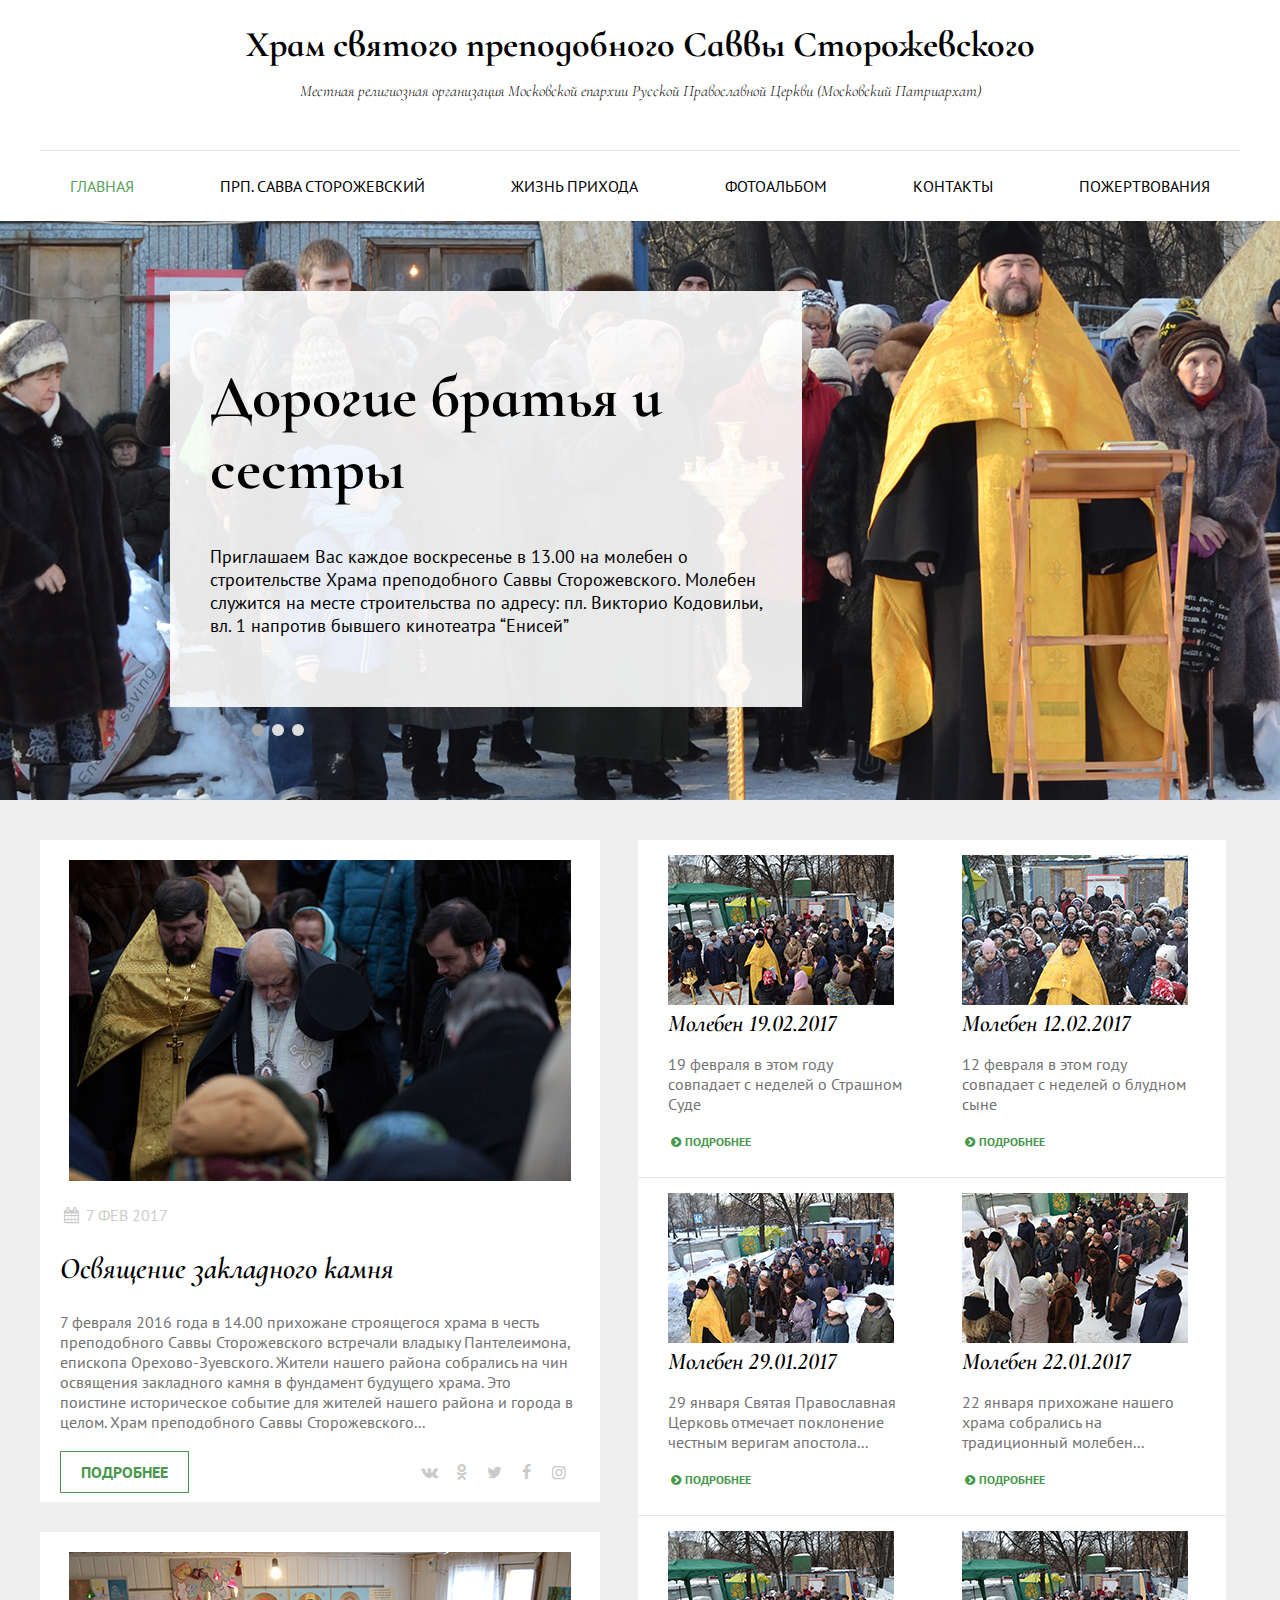
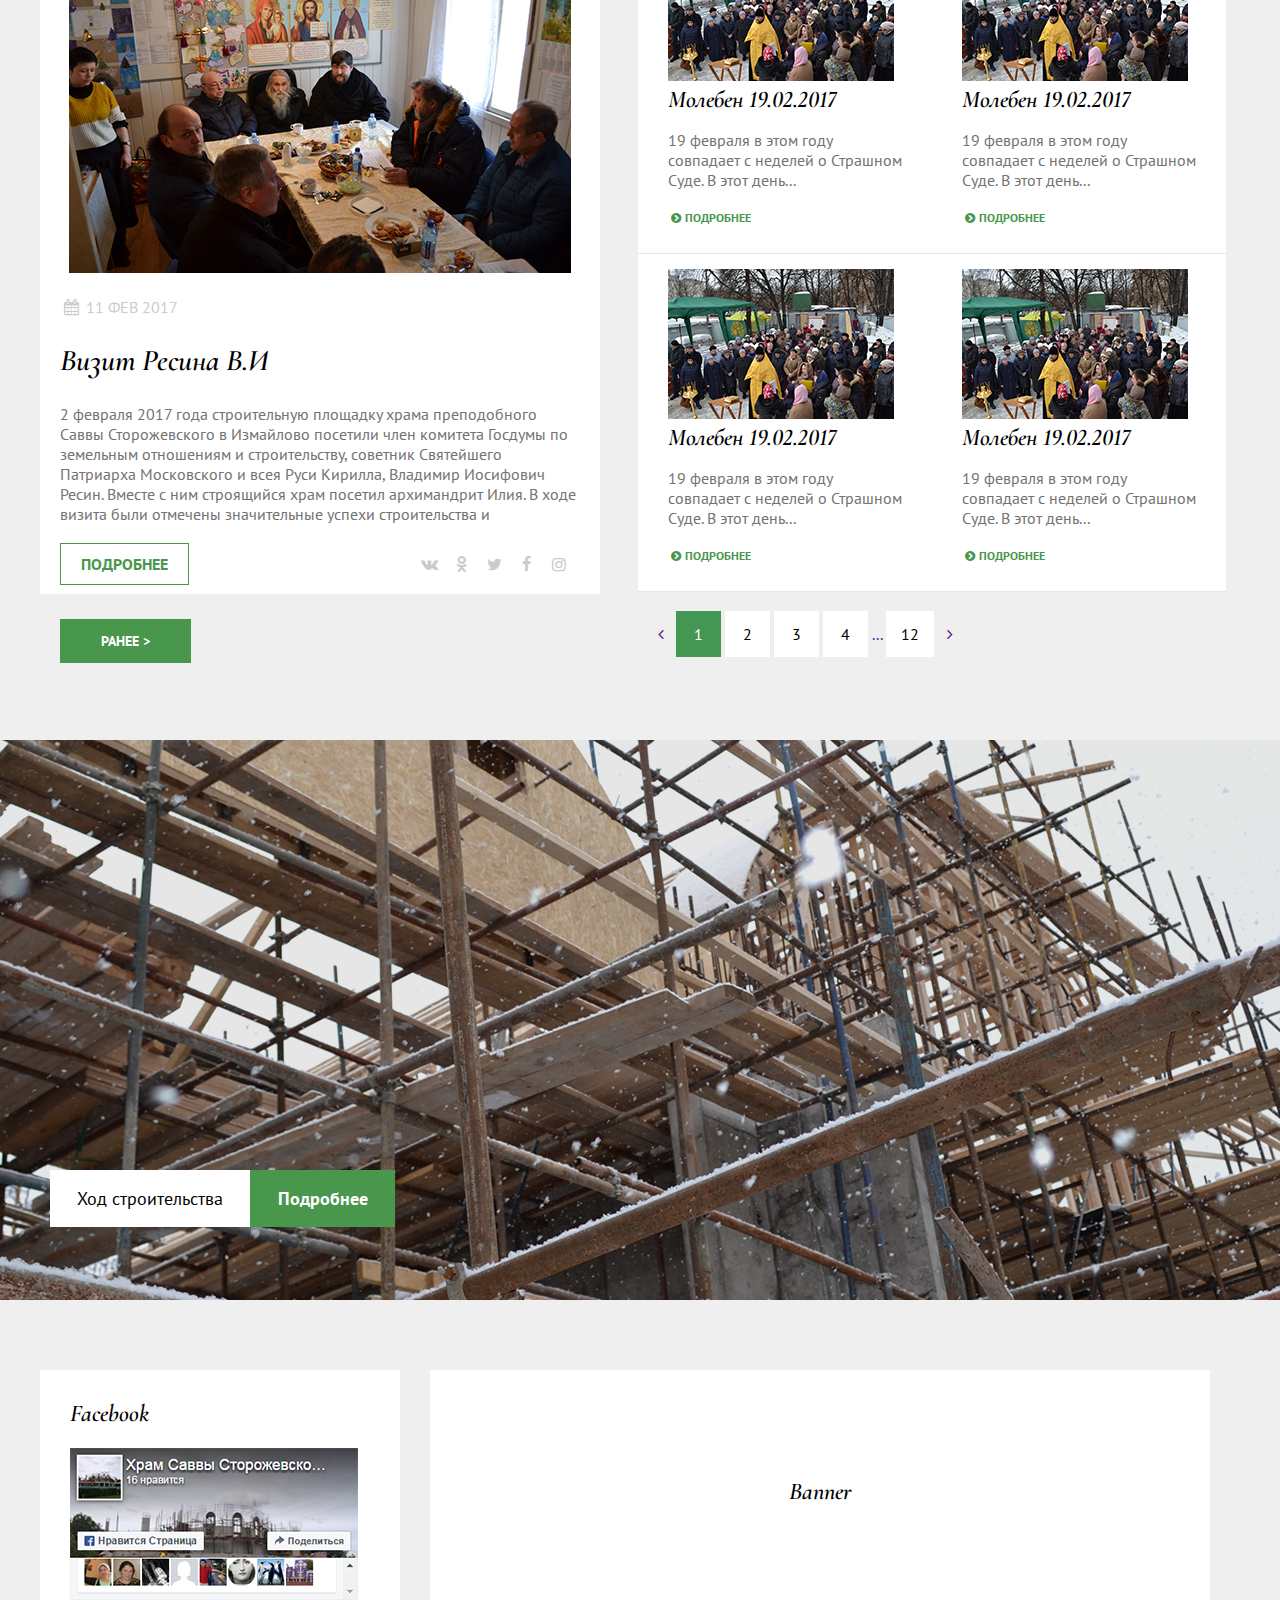
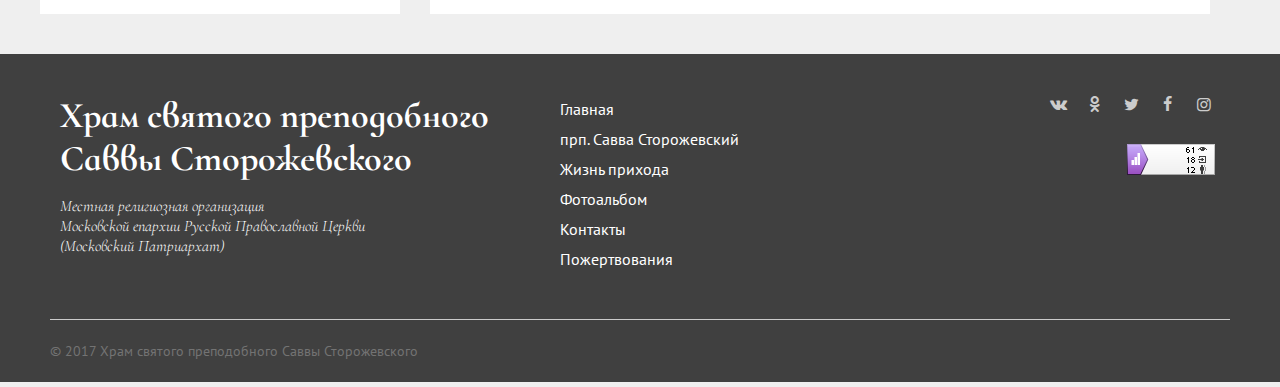
<file: index.html>
<!DOCTYPE html>
<html lang="en">
<head>
    <meta charset="UTF-8">
    <meta http-equiv="X-UA-Compatible" content="IE=edge">
    <meta name="viewport" content="width=device-width, initial-scale=1.0">

    <link rel="preconnect" href="https://fonts.googleapis.com">
    <link rel="preconnect" href="https://fonts.gstatic.com" crossorigin>
    <link href="https://fonts.googleapis.com/css2?family=Cormorant+Infant:ital,wght@0,300;0,400;0,500;0,600;0,700;1,300;1,400;1,500;1,600;1,700&family=PT+Sans:ital,wght@0,400;0,700;1,400;1,700&display=swap" rel="stylesheet">
    
    <script src="https://cdnjs.cloudflare.com/ajax/libs/jquery/3.6.0/jquery.min.js" integrity="sha512-894YE6QWD5I59HgZOGReFYm4dnWc1Qt5NtvYSaNcOP+u1T9qYdvdihz0PPSiiqn/+/3e7Jo4EaG7TubfWGUrMQ==" crossorigin="anonymous" referrerpolicy="no-referrer"></script>
    <meta name="viewport" content="width=device-width, initial-scale=1.0">



    <link rel="stylesheet" href="/font/css/fontello.css">
    <link rel="stylesheet" href="style.css">

    <title>Document</title>
</head>
<body>
    
    <header class="header">
       <div class="container">
            <div class="hea_text">
                <h1 class="hea_title">Храм святого преподобного Саввы Сторожевского</h1>
                <h5 class="hea_subtitle">Местная религиозная организация Московской епархии Русской Православной Церкви (Московский Патриархат)</h5>
            </div>

            
            <div class="hea_col">
                <div class="hea_link">
                    <a href="">Главная</a>
                    <a href="">прп. Савва сторожевский </a>
                    <a href="">Жизнь прихода </a>
                    <a href="">Фотоальбом </a>
                    <a href="">Контакты</a>
                    <a href="">Пожертвования</a>
                </div>
            </div>

            <div class="menu_media">
                <div class="hea_menu_media_b">
                    <a id="menu_m" href=""><i class="icon-align-justify"></i></a>
                </div>
                    
             <div class="hea_col_media" id="hea_col_media">
                <div class="hea_link_media" id="menu_linck">
                    <a href="">Главная</a>
                    <a href="">прп. Савва сторожевский </a>
                    <a href="">Жизнь прихода </a>
                    <a href="">Фотоальбом </a>
                    <a href="">Контакты</a>
                    <a href="">Пожертвования</a>
                </div>
             </div>
            </div>

        </div>
    </header>


<!-- block1***************************************** -->

<div class="b1">
    <div class="slider">
        <div class="item">
            <img src="/img/b1_1.png" alt="Первый слайд">
        </div>

        <div class="item">
            <img src="/img/b1_2.png" alt="Второй слайд">
        </div>

        <div class="item">
            <img src="/img/b1_1.png" alt="Третий слайд">
        </div>

        <!-- <a class="prev" onclick="minusSlide()">&#10094;</a>
        <a class="next" onclick="plusSlide()">&#10095;</a> -->
    </div>

    <div class="slider-dots">
        <span class="slider-dots_item" onclick="currentSlide(1)"></span> 
        <span class="slider-dots_item" onclick="currentSlide(2)"></span> 
        <span class="slider-dots_item" onclick="currentSlide(3)"></span> 
    </div>
         
              <div class="b1_text">
                  <div>
                    <h1>Дорогие братья и сестры</h1>
                    <p>Приглашаем Вас каждое воскресенье в 13.00 на молебен о
                        строительстве Храма преподобного Саввы Сторожевского.
                        Молебен служится на месте строительства по адресу: пл.
                        Викторио Кодовильи, вл. 1 напротив бывшего кинотеатра
                        “Енисей”</p>
                  </div>
              </div>
</div>

<!-- block2-------------------------------------------------------------- -->

<div class="b2">
    <div class="container">
        <div class="b2_inner">
            <div class="b2_left">
                <div class="b2_left_media">
                <div class="b2_l_media">
                <div class="b2_left_1">
                    <div class="b2_left_img" >
                        <img src="/img/b2_l_1.png" alt="">
                    </div>

                    <div>
                        <a class="b2_left_data" href=""><i class="icon-calendar"></i> 7 ФЕВ 2017</a>
                    </div>

                    <h2>Освящение закладного камня</h2>
                    <p>7 февраля 2016 года в 14.00 
                        прихожане строящегося храма в честь преподобного Саввы 
                        Сторожевского встречали владыку Пантелеимона,
                         епископа Орехово-Зуевского. Жители нашего района 
                         собрались на чин освящения закладного камня в 
                         фундамент будущего храма. Это поистине историческое 
                         событие для жителей нашего района и города в 
                         целом. Храм преподобного Саввы Сторожевского...</p>
                    <div class="b2_link">
                        <div class="b2_link1">
                            <a class="b2_left_but" href="">Подробнее</a>
                        </div>
                        <div class="b2_left_icon">

                            <a href=""><i class="icon-vkontakte"></i></a>
                            <a href=""><i class="icon-odnoklassniki"></i></a>
                            <a href=""><i class="icon-twitter"></i></a>
                            <a href=""><i class="icon-facebook"></i></a>
                            <a href=""><i class="icon-instagram"></i></a>
                        </div>
                    </div>
                </div>

<!-- 2-------------- -->

                <div class="b2_left_1 b2_left_2">
                    <div class="b2_left_img" >
                        <img src="/img/b2_l_2.png" alt="">
                    </div>

                    <div>
                        <a class="b2_left_data" href=""><i class="icon-calendar"></i> 11 ФЕВ 2017</a>
                    </div>

                    <h2>Визит Ресина В.И</h2>
                    <p>2 февраля 2017 года строительную площадку храма 
                        преподобного Саввы Сторожевского в Измайлово посетили 
                        член комитета Госдумы по земельным отношениям и 
                        строительству, советник Святейшего Патриарха 
                        Московского и всея Руси Кирилла, Владимир Иосифович 
                        Ресин. Вместе с ним строящийся храм посетил 
                        архимандрит Илия. В ходе визита были отмечены 
                        значительные успехи строительства и </p>
                    <div class="b2_link">
                        <div class="b2_link1">
                            <a class="b2_left_but" href="">Подробнее</a>
                        </div>
                        <div class="b2_left_icon">

                            <a href=""><i class="icon-vkontakte"></i></a>
                            <a href=""><i class="icon-odnoklassniki"></i></a>
                            <a href=""><i class="icon-twitter"></i></a>
                            <a href=""><i class="icon-facebook"></i></a>
                            <a href=""><i class="icon-instagram"></i></a>
                        </div>
                    </div>
                </div>
                </div>
            </div>
         </div>
<!-- right--------------------------------------------------------- -->
            <div class="b2_right">
                <div class="b2_right_media">
                <div class="b2_right_b">
                    <div class="b2_right_b1">
                        <div class="b2_right_row">
                            <div class="b2_right_row_1">
                                <img src="/img/b2_r_1.png" alt="">
                            </div>
                            <div class="b2_right_row_2">
                            <h5 class="b2_right_title">Молебен 19.02.2017</h5>
                            <p class="b2_right_subtitle">19 февраля в этом году совпадает 
                                с неделей о Страшном Суде</p>
                            <a href=""><i class="icon-angle-circled-right"></i>Подробнее</a>
                        </div>
                        </div>
                    </div>


                    <div class="b2_right_b2">
                        <div class="b2_right_row">
                            <div class="b2_right_row_1">
                                <img src="/img/b2_r_2.png" alt="">
                            </div>
                            <div class="b2_right_row_2">
                            <h5 class="b2_right_title">Молебен 12.02.2017</h5>
                            <p class="b2_right_subtitle">12 февраля в этом году 
                                совпадает с неделей о блудном сыне</p>
                            <a href=""><i class="icon-angle-circled-right"></i>Подробнее</a>
                        </div>
                        </div>
                    </div>
                </div>

<!-- 2----------------------------------------------------------- -->
                <div class="b2_right_b">
                    <div class="b2_right_b1">
                        <div class="b2_right_row">
                            <div class="b2_right_row_1">
                                <img src="/img/b2_r_3.png" alt="">
                            </div>
                            <div class="b2_right_row_2">
                            <h5 class="b2_right_title">Молебен 29.01.2017</h5>
                            <p class="b2_right_subtitle">29 января Святая Православная Церковь отмечает 
                                поклонение честным веригам апостола...</p>
                            <a href=""><i class="icon-angle-circled-right"></i>Подробнее</a>
                        </div>
                        </div>
                    </div>


                    <div class="b2_right_b2">
                        <div class="b2_right_row">
                            <div class="b2_right_row_1">
                                <img src="/img/b2_r_4.png" alt="">
                            </div>
                            <div class="b2_right_row_2">
                            <h5 class="b2_right_title">Молебен 22.01.2017</h5>
                            <p class="b2_right_subtitle">22 января прихожане нашего храма собрались на традиционный молебен...</p>
                            <a href=""><i class="icon-angle-circled-right"></i>Подробнее</a>
                        </div>
                        </div>
                    </div>
                </div>

<!-- 3----------------------------------------------------- -->

                <div class="b2_right_b">
                    <div class="b2_right_b1">
                        <div class="b2_right_row">
                            <div class="b2_right_row_1">
                                <img src="/img/b2_r_1.png" alt="">
                            </div>
                            <div class="b2_right_row_2">
                            <h5 class="b2_right_title">Молебен 19.02.2017</h5>
                            <p class="b2_right_subtitle">19 февраля в этом году совпадает 
                                с неделей о Страшном Суде. В этот день...</p>
                            <a href=""><i class="icon-angle-circled-right"></i>Подробнее</a>
                        </div>
                        </div>
                    </div>


                    <div class="b2_right_b2">
                        <div class="b2_right_row">
                            <div class="b2_right_row_1">
                                <img src="/img/b2_r_1.png" alt="">
                            </div>
                            <div class="b2_right_row_2">
                            <h5 class="b2_right_title">Молебен 19.02.2017</h5>
                            <p class="b2_right_subtitle">19 февраля в этом году совпадает 
                                с неделей о Страшном Суде. В этот день...</p>
                            <a href=""><i class="icon-angle-circled-right"></i>Подробнее</a>
                        </div>
                        </div>
                    </div>
                </div>

<!-- 4--------------------------------------------------------------- -->

                <div class="b2_right_b b2_right_b_4">
                    <div class="b2_right_b1">
                        <div class="b2_right_row">
                            <div class="b2_right_row_1">
                                <img src="/img/b2_r_1.png" alt="">
                            </div>
                            <div class="b2_right_row_2">
                            <h5 class="b2_right_title">Молебен 19.02.2017</h5>
                            <p class="b2_right_subtitle">19 февраля в этом году совпадает 
                                с неделей о Страшном Суде. В этот день...</p>
                            <a href=""><i class="icon-angle-circled-right"></i>Подробнее</a>
                        </div>
                        </div>
                    </div>


                    <div class="b2_right_b2 b2_right_b2_m">
                        <div class="b2_right_row">
                            <div class="b2_right_row_1">
                                <img src="/img/b2_r_1.png" alt="">
                            </div>
                            <div class="b2_right_row_2">
                            <h5 class="b2_right_title">Молебен 19.02.2017</h5>
                            <p class="b2_right_subtitle">19 февраля в этом году совпадает 
                                с неделей о Страшном Суде. В этот день...</p>
                            <a href=""><i class="icon-angle-circled-right"></i>Подробнее</a>
                        </div>
                        </div>
                    </div>
                </div>


                <div>
                    
                </div>
            </div>
        </div>
            <div class="b2_button">

                
                <div class="b2_but">
                    <a href="">Ранее ></a>
                </div>


                <div class="b2_but1">
                    <a href=""><i class="icon-angle-left"></i></a>
                    <a class="b2_but_an b2_but_an_f" href="">1</a>
                    <a class="b2_but_an" href="">2</a>
                    <a class="b2_but_an" href="">3</a>
                    <a class="b2_but_an" href="">4</a>
                    <a class="b2_but_poin" href="">...</a>
                    <a class="b2_but_an b2_but_an1" href="">12</a>
                    <a href=""><i class="icon-angle-right"></i></a>
                </div>



            </div>
            

        </div>
    </div>
</div>



<!-- block3---------------------------------------------------- -->

<div class="b3">
    <div class="container">
        <div class="b3_inner">
            <div>
                <h5 class="b3_in_1">Ход строительства</h5>
            </div>
            <div>
                <h5 class="b3_in_2"><a href="">Подробнее</a></h5>
            </div>
            
            
        </div>
    </div>
</div>


<!-- block4------------------------------------------------------ -->

<div class="b4">
    <div class="container">
        <div class="b4_inner">
            <div class="b4_left">
                <div class="b4_left_inner">
                    <h2 class="b4_title">Facebook</h2>
                    <div>
                        <img src="/img/b4.png" alt="">
                    </div>
                </div>
            </div>
            <div class="b4_right">
                <h2 class="b4_title">Banner</h2>
            </div>
        </div>
    </div>
</div>


<!-- footer---------------------------------------------------------- -->

<footer class="footer">
    <div class="container">
        <div class="footer_inner">
            <div class="footer_1">
                <div class="footer_1_inner">
                <h2>Храм святого преподобного 
                    Саввы Сторожевского</h2>
                <p>Местная религиозная организация<br>
                    Московской епархии Русской Православной Церкви<br>
                    (Московский Патриархат)</p>
            </div>
        </div>
            <div class="footer_2">
                <a href="">Главная</a>
                <a href="">прп. Савва Сторожевский</a>
                <a href="">Жизнь прихода</a>
                <a href="">Фотоальбом</a>
                <a href="">Контакты</a>
                <a href="">Пожертвования</a>
            </div>
            <div class="footer_3">
                <div class="footer_3_inner">
                    <div class="footer_3_icon">
                        <a href=""><i class="icon-vkontakte"></i></a>
                        <a href=""><i class="icon-odnoklassniki"></i></a>
                        <a href=""><i class="icon-twitter"></i></a>
                        <a href=""><i class="icon-facebook"></i></a>
                        <a href=""><i class="icon-instagram"></i></a>
                    </div>

                    <div class="footer_3_img">
                        <img src="/img/footer.png" alt="">
                    </div>
                </div>
            </div>
        </div>

        <div class="fot_bot">
            <h2>© 2017 Храм святого преподобного Саввы Сторожевского</h2>
        </div>
    </div>
</footer>


    <script src="cod1.js"></script>
    <script src="cod.js"></script>
</body>
</html>
</file>
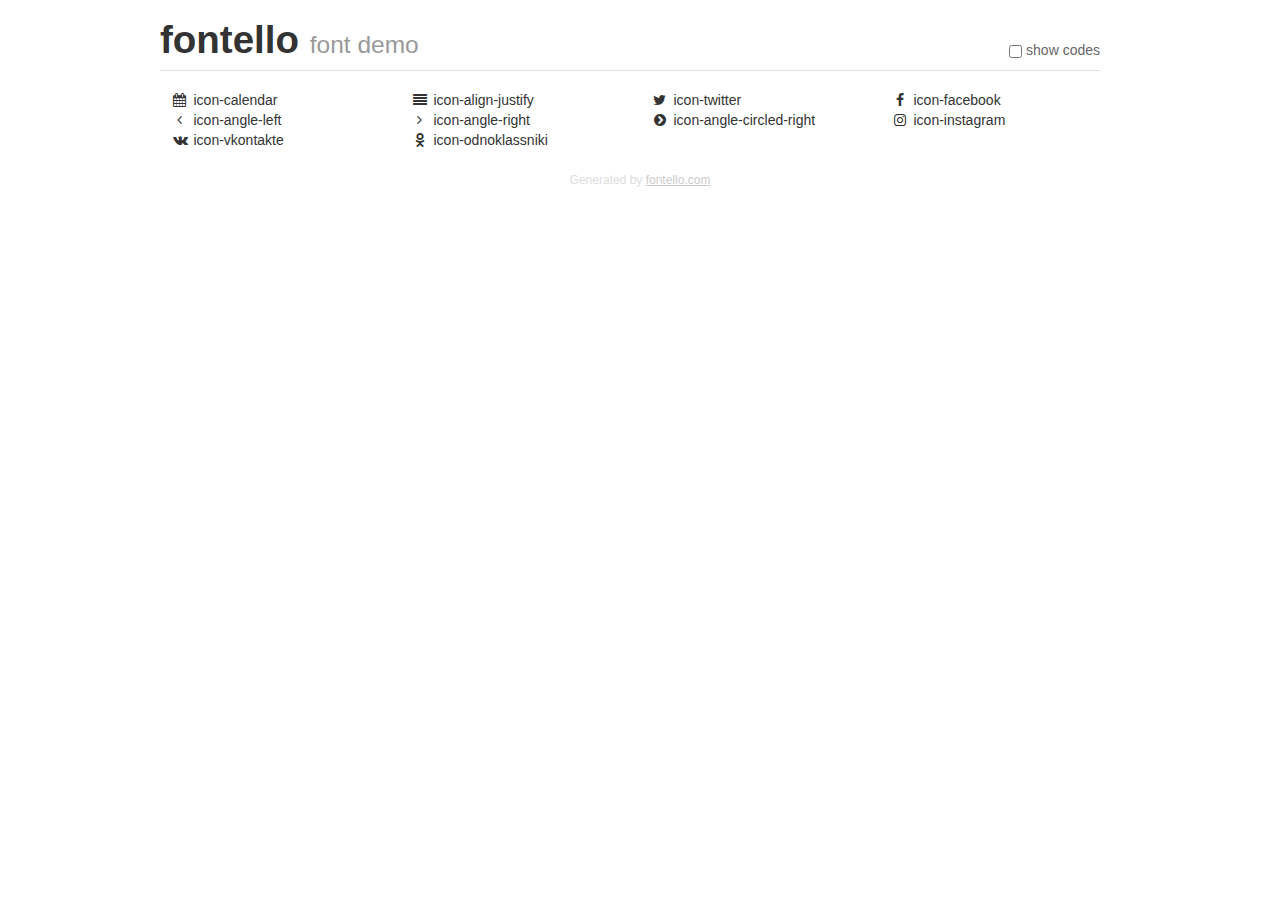
<file: font/demo.html>
<!DOCTYPE html>
<html>
  <head>
  <!--[if lt IE 9]><script language="javascript" type="text/javascript" src="//html5shim.googlecode.com/svn/trunk/html5.js"></script><![endif]-->
  <meta charset="UTF-8">
  <style>
    html {
      font-size: 100%;
      -webkit-text-size-adjust: 100%;
      -ms-text-size-adjust: 100%;
    }
    a:focus {
      outline: thin dotted #333;
      outline: 5px auto -webkit-focus-ring-color;
      outline-offset: -2px;
    }
    a:hover,
    a:active {
      outline: 0;
    }
    input {
      margin: 0;
      font-size: 100%;
      vertical-align: middle;
      *overflow: visible;
      line-height: normal;
    }
    input::-moz-focus-inner {
      padding: 0;
      border: 0;
    }
    body {
      margin: 0;
      font-family: "Helvetica Neue", Helvetica, Arial, sans-serif;
      font-size: 14px;
      line-height: 20px;
      color: #333;
      background-color: #fff;
    }
    a {
      color: #08c;
      text-decoration: none;
    }
    a:hover {
      color: #005580;
      text-decoration: underline;
    }
    .row {
      margin-left: -20px;
      *zoom: 1;
    }
    .row:before,
    .row:after {
      display: table;
      content: "";
      line-height: 0;
    }
    .row:after {
      clear: both;
    }
    .span3 {
      float: left;
      min-height: 1px;
      margin-left: 20px;
      width: 220px;
    }
    .container {
      width: 940px;
      margin-right: auto;
      margin-left: auto;
      *zoom: 1;
    }
    .container:before,
    .container:after {
      display: table;
      content: "";
      line-height: 0;
    }
    .container:after {
      clear: both;
    }
    small {
      font-size: 85%;
    }
    h1 {
      margin: 10px 0;
      font-family: inherit;
      font-weight: bold;
      line-height: 20px;
      color: inherit;
      text-rendering: optimizelegibility;
      line-height: 40px;
      font-size: 38.5px;
    }
    h1 small {
      font-weight: normal;
      line-height: 1;
      color: #999;
      font-size: 24.5px;
    }

    body {
      margin-top: 90px;
    }
    .header {
      position: fixed;
      top: 0;
      left: 50%;
      margin-left: -480px;
      background-color: #fff;
      border-bottom: 1px solid #ddd;
      padding-top: 10px;
      z-index: 10;
    }
    .footer {
      color: #ddd;
      font-size: 12px;
      text-align: center;
      margin-top: 20px;
    }
    .footer a {
      color: #ccc;
      text-decoration: underline;
    }
    .the-icons {
      font-size: 14px;
      line-height: 24px;
    }
    .switch {
      position: absolute;
      right: 0;
      bottom: 10px;
      color: #666;
    }
    .switch input {
      margin-right: 0.3em;
    }
    .codesOn .i-name {
      display: none;
    }
    .codesOn .i-code {
      display: inline;
    }
    .i-code {
      display: none;
    }
    @font-face {
      font-family: 'fontello';
      src: url('./font/fontello.eot?18615735');
      src: url('./font/fontello.eot?18615735#iefix') format('embedded-opentype'),
           url('./font/fontello.woff?18615735') format('woff'),
           url('./font/fontello.ttf?18615735') format('truetype'),
           url('./font/fontello.svg?18615735#fontello') format('svg');
      font-weight: normal;
      font-style: normal;
    }
    .demo-icon {
      font-family: "fontello";
      font-style: normal;
      font-weight: normal;
      speak: never;
     
      display: inline-block;
      text-decoration: inherit;
      width: 1em;
      margin-right: .2em;
      text-align: center;
      /* opacity: .8; */
     
      /* For safety - reset parent styles, that can break glyph codes*/
      font-variant: normal;
      text-transform: none;
     
      /* fix buttons height, for twitter bootstrap */
      line-height: 1em;
     
      /* Animation center compensation - margins should be symmetric */
      /* remove if not needed */
      margin-left: .2em;
     
      /* You can be more comfortable with increased icons size */
      /* font-size: 120%; */
     
      /* Font smoothing. That was taken from TWBS */
      -webkit-font-smoothing: antialiased;
      -moz-osx-font-smoothing: grayscale;
     
      /* Uncomment for 3D effect */
      /* text-shadow: 1px 1px 1px rgba(127, 127, 127, 0.3); */
    }
    </style>
    <link rel="stylesheet" href="css/animation.css"><!--[if IE 7]><link rel="stylesheet" href="css/" + font.fontname + "-ie7.css"><![endif]-->
    <script>
      function toggleCodes(on) {
        var obj = document.getElementById('icons');
      
        if (on) {
          obj.className += ' codesOn';
        } else {
          obj.className = obj.className.replace(' codesOn', '');
        }
      }
    </script>
  </head>
  <body>
    <div class="container header">
      <h1>fontello <small>font demo</small></h1>
      <label class="switch">
        <input type="checkbox" onclick="toggleCodes(this.checked)">show codes
      </label>
    </div>
    <div class="container" id="icons">
      <div class="row">
        <div class="span3" title="Code: 0xe800">
          <i class="demo-icon icon-calendar">&#xe800;</i> <span class="i-name">icon-calendar</span><span class="i-code">0xe800</span>
        </div>
        <div class="span3" title="Code: 0xe801">
          <i class="demo-icon icon-align-justify">&#xe801;</i> <span class="i-name">icon-align-justify</span><span class="i-code">0xe801</span>
        </div>
        <div class="span3" title="Code: 0xf099">
          <i class="demo-icon icon-twitter">&#xf099;</i> <span class="i-name">icon-twitter</span><span class="i-code">0xf099</span>
        </div>
        <div class="span3" title="Code: 0xf09a">
          <i class="demo-icon icon-facebook">&#xf09a;</i> <span class="i-name">icon-facebook</span><span class="i-code">0xf09a</span>
        </div>
      </div>
      <div class="row">
        <div class="span3" title="Code: 0xf104">
          <i class="demo-icon icon-angle-left">&#xf104;</i> <span class="i-name">icon-angle-left</span><span class="i-code">0xf104</span>
        </div>
        <div class="span3" title="Code: 0xf105">
          <i class="demo-icon icon-angle-right">&#xf105;</i> <span class="i-name">icon-angle-right</span><span class="i-code">0xf105</span>
        </div>
        <div class="span3" title="Code: 0xf138">
          <i class="demo-icon icon-angle-circled-right">&#xf138;</i> <span class="i-name">icon-angle-circled-right</span><span class="i-code">0xf138</span>
        </div>
        <div class="span3" title="Code: 0xf16d">
          <i class="demo-icon icon-instagram">&#xf16d;</i> <span class="i-name">icon-instagram</span><span class="i-code">0xf16d</span>
        </div>
      </div>
      <div class="row">
        <div class="span3" title="Code: 0xf189">
          <i class="demo-icon icon-vkontakte">&#xf189;</i> <span class="i-name">icon-vkontakte</span><span class="i-code">0xf189</span>
        </div>
        <div class="span3" title="Code: 0xf263">
          <i class="demo-icon icon-odnoklassniki">&#xf263;</i> <span class="i-name">icon-odnoklassniki</span><span class="i-code">0xf263</span>
        </div>
      </div>
    <div class="container footer">Generated by <a href="https://fontello.com">fontello.com</a></div>
  </body>
</html>
</file>
<file: font/css/fontello.css>
@font-face {
  font-family: 'fontello';
  src: url('../font/fontello.eot?46061287');
  src: url('../font/fontello.eot?46061287#iefix') format('embedded-opentype'),
       url('../font/fontello.woff2?46061287') format('woff2'),
       url('../font/fontello.woff?46061287') format('woff'),
       url('../font/fontello.ttf?46061287') format('truetype'),
       url('../font/fontello.svg?46061287#fontello') format('svg');
  font-weight: normal;
  font-style: normal;
}
/* Chrome hack: SVG is rendered more smooth in Windozze. 100% magic, uncomment if you need it. */
/* Note, that will break hinting! In other OS-es font will be not as sharp as it could be */
/*
@media screen and (-webkit-min-device-pixel-ratio:0) {
  @font-face {
    font-family: 'fontello';
    src: url('../font/fontello.svg?46061287#fontello') format('svg');
  }
}
*/
[class^="icon-"]:before, [class*=" icon-"]:before {
  font-family: "fontello";
  font-style: normal;
  font-weight: normal;
  speak: never;

  display: inline-block;
  text-decoration: inherit;
  width: 1em;
  margin-right: .2em;
  text-align: center;
  /* opacity: .8; */

  /* For safety - reset parent styles, that can break glyph codes*/
  font-variant: normal;
  text-transform: none;

  /* fix buttons height, for twitter bootstrap */
  line-height: 1em;

  /* Animation center compensation - margins should be symmetric */
  /* remove if not needed */
  margin-left: .2em;

  /* you can be more comfortable with increased icons size */
  /* font-size: 120%; */

  /* Font smoothing. That was taken from TWBS */
  -webkit-font-smoothing: antialiased;
  -moz-osx-font-smoothing: grayscale;

  /* Uncomment for 3D effect */
  /* text-shadow: 1px 1px 1px rgba(127, 127, 127, 0.3); */
}

.icon-calendar:before { content: '\e800'; } /* '' */
.icon-align-justify:before { content: '\e801'; } /* '' */
.icon-twitter:before { content: '\f099'; } /* '' */
.icon-facebook:before { content: '\f09a'; } /* '' */
.icon-angle-left:before { content: '\f104'; } /* '' */
.icon-angle-right:before { content: '\f105'; } /* '' */
.icon-angle-circled-right:before { content: '\f138'; } /* '' */
.icon-instagram:before { content: '\f16d'; } /* '' */
.icon-vkontakte:before { content: '\f189'; } /* '' */
.icon-odnoklassniki:before { content: '\f263'; } /* '' */
</file>
<file: style.css>
body{
    margin: 0;
    padding: 0;
    max-width: 1920px;
    font-family: 'Cormorant Infant', serif;
    font-family: 'PT Sans', sans-serif;

    background-color: #efefef;
}



.container{
    width: 100%;
    max-width: 1200px;
    margin: 0 auto;
    padding: 0 auto;
}

/*header********************************************************/


.header{

    background-color: white;
}

.hea_text{
    margin: 0;
    padding: 0;
    width: 100%;
    height: 150px;
    display: flex;
    flex-direction: column;
    justify-content: center;
    align-items: center;
    border-bottom: 1px solid #e6e6e6;

}


.hea_title{
    margin: 0;
    padding: 0;
    font-family: 'Cormorant Infant', serif;
    font-size: 36px;
    font-weight: bold;

}

.hea_subtitle{
    margin-top: 15px;
    padding: 0;
    font-family: 'Cormorant Infant', serif;
    font-size: 16px;
    font-style: italic;
    font-weight: 300;
}


.hea_col{
    width: 100%;
}

.hea_link{
    margin: 0 30px;
    display: flex;
    justify-content: space-between;
    
   
}


.hea_link a{
    padding: 25px 0;
    font-family: 'PT Sans', sans-serif;
    font-size: 16px;
    font-weight: 400;
    text-decoration: none;
    color: black;
    text-transform: uppercase;
}

.hea_link a:first-child{
    color: #5a9f5d;
}

.hea_link a:hover{
    color: #5a9f5d;
}

.hea_link a:focus{ 
    outline: none;
    transition: 0.2s linear;
    color: #5a9f5d;
}









.menu_media{
    display: none;
    flex-direction: column;
    text-align: center; 
    padding: 30px 0;
    position: relative;
}

.hea_menu_media_b{
    width: 100%;
    position: absolute;
    z-index: 5010;
}
.hea_col_media{
    padding-top: 20px;
    width: 100%;
    background-color: white;
    position: absolute;
    z-index: 5000;
}

.hea_link_media{
    margin: 0 30px;
    display: flex;
    flex-direction: column;
    text-align: center;    
}


.hea_link_media a{
    padding: 10px 0;
    font-family: 'PT Sans', sans-serif;
    font-size: 16px;
    font-weight: 400;
    text-decoration: none;
    color: black;
    text-transform: uppercase;
}

.hea_link_media a:first-child{
    color: #5a9f5d;
}

.hea_link_media a:hover{
    color: #5a9f5d;
}

.hea_link_media a:focus{ 
    outline: none;
    transition: 0.2s linear;
    color: #5a9f5d;
}


.hea_menu_media_b{
   text-align: center;
}


.icon-align-justify{
    color: black;
}












/*block 1************************************************/


.b1{
    height: 579px;
}

.b1_iner{
    position: relative;
    max-height: 579px;
}


.b1_img{
    width: 100%;
    height: 579px;
    max-width: 1920px;
}

.b1_text{
    padding: 30px 40px;
    position: absolute;
    top: 291px;
    left: 170px;
    width: 552px;
    height: 356px;
    background-color: rgb(255, 255, 255, .9);
    z-index: 100;

}

.b1_text h1{
    font-family: 'Cormorant Infant', serif;
    font-size: 60px;
}

.b1_text p{
    font-family: 'PT Sans', sans-serif;
    font-size: 18px;
}

/*Не мой код(переделал только CSS)**************************/

/* Собственно сам слайдер */
.slider{
    max-width: 100%;
    position: relative;
    margin: auto;
    height: 579px;
    margin-bottom: 15px;
}
/* Картинка мастабируется по отношению к родительскому элементу */
.slider .item img {
    object-fit: cover;
    width: 100%;
    /* max-width: 1920px; */
    max-height: 579px;
    height: 579px;
    border: none !important;
    box-shadow: none !important;
}
/* Кнопки вперед и назад */
.slider .prev, .slider .next {
    cursor: pointer;
    position: absolute;
    top: 0;
    top: 50%;
    width: auto;
    margin-top: -22px;
    padding: 16px;
    color: white;
    font-weight: bold;
    font-size: 18px;
    transition: 0.6s ease;
    border-radius: 0 3px 3px 0;
}
.slider .next {
    right: 0;
    border-radius: 3px 0 0 3px;
}
/* При наведении на кнопки добавляем фон кнопок */
.slider .prev:hover,
.slider .next:hover {
    background-color: rgba(0, 0, 0, 0.8);
}

/* Кружочки */
.slider-dots {
    position: absolute;
    top: 720px;
    left: 250px;
    text-align: left;
}



.slider-dots_item{
    cursor: pointer;
    height: 12px;
    width: 12px;
    margin: 0 2px;
    background-color: #ddd;
    border-radius: 50%;
    display: inline-block;
    transition: background-color 0.6s ease;
}
.active,
.slider-dots_item:hover {
    background-color: #aaa;
}
/* Анимация слайдов */
.slider .item {
    -webkit-animation-name: fade;
    -webkit-animation-duration: 1.5s;
    animation-name: fade;
    animation-duration: 1.5s;
}
@-webkit-keyframes fade {
    from {
        opacity: .4
    }
    to {
        opacity: 1
    }
}
@keyframes fade {
    from {
        opacity: .4
    }
    to {
        opacity: 1
    }
}


/*block2**************************************************/

.b2_inner{
    height: auto;
    margin: 40px 0;
    width: 100%;
    display: flex;
    flex-wrap: wrap;
}


.b2_left{
    height: 100%;
    width: 49%;

}

.b2_left_1{
    max-width: 520px;
    padding: 20px;
    background-color: white;
}

.b2_left_img{
    margin-bottom: 20px;
    width: 100%;
    text-align: center;
}

.b2_left_1 img{
    width: 100%;
    max-width: 502px;
    max-height: 321px;
}


.b2_left_data{
    text-decoration: none;
    color: #cbcbcb;
}

.b2_left_1 i{
    color: #cbcbcb;
}



.b2_left_1 h2{
    font-family: 'Cormorant Infant', serif;
    font-weight: 600;
    font-style: italic;
    font-size: 30px;
}

.b2_left_1 p{
    font-family: 'PT Sans', sans-serif;

    color: #737373;
    font-weight: 400;
    font-size: 16px;
}

.b2_left_but{
    padding: 10px 20px;
    /* max-width: 155px;
    max-height: 57px; */
    color: #48974c;
    font-weight: 700;
    text-decoration: none;
    text-transform: uppercase;
    border: 1px solid #48974c;
}

.b2_left_but:hover{
    background-color: #48974c;
    color: black;
    transition: 0.2s linear;
}

.b2_left_but:focus{
    background-color: #48974c;
    color: black;
    transition: 0.2s linear;
}

.b2_left_data:focus{
    outline: none;
}

.b2_left_icon{
    width: 50%;
    display: flex;
    justify-content: end;
}

.b2_left_icon a:focus{
    outline: none;
}

.b2_left_icon i{
    margin-right: 10px;
}

.b2_left_icon i:hover{
    color: #48974c;
}

.b2_link{
    margin-top: 30px;
    display: flex;
    width: 100%;
    flex-wrap: wrap;
}
.b2_link1{
    width: 50%;
}


.b2_left_2{
    margin-top: 30px;
}

/*right*/

.b2_right{
    height: 100%;
    margin-left: 10px;
    width: 49%;
}

.b2_right_b{
    width: 100%;
    display: flex;
    flex-wrap: wrap;
    padding-bottom: 12px;
    border-bottom: 1px solid #e6e6e6;
    background-color: white;

}

.b2_right_b1{
    width: 50%;
}
.b2_right_b2{
    width: 50%;
}

.b2_right_row{
    max-width: 240px;
    padding: 15px 30px;
}

.b2_right_row img{
    width: 100%;
    max-width: 226px;
}

.b2_right_title{
    margin: 0;
    font-family: 'Cormorant Infant', serif;
    font-size: 24px;
    font-weight: 600;
    font-style: italic;
}

.b2_right_subtitle{
    font-family: 'PT Sans', sans-serif;
    font-size: 16px;
    font-weight: 400;
    color: #737373;
}

.b2_right_row a{
    font-family: 'PT Sans', sans-serif;
    font-weight: bold;
    font-size: 12px;
    text-decoration: none;
    color: #48974c;
    text-transform: uppercase;
}

/*кнопка*/

.b2_button{
    width: 100%;
    display: flex;
}

.b2_but {
    width: 50%;
    margin: 36px 0 20px;
    padding-left: 20px;
}

.b2_but a{
    padding: 12px 40px;
    max-width: 155px;
    max-height: 57px;
    color: white;
    background-color: #48974c;
    font-weight: 700;
    text-decoration: none;
    text-transform: uppercase;
    border: 1px solid #48974c;
    font-size: 14px;
}

.b2_but a:hover{
    background-color: white;
    color: #48974c;
    transition: 0.2s linear;
}

.b2_but1{
    width: 50%;
    margin-top: 30px;
    background-color: #efefef;
}

.b2_but_an{
    padding: 13px 18px;
    color: black;
    text-decoration: none;
    background-color: white;
}

.b2_but_an1{
    padding: 13px 15px;
}

.b2_but_an_f{
    background-color: #449653;
    color: white;
}

.b2_but_poin{
    text-decoration: none;
}

.b2_but_poin:focus{
    outline: none;
}

/*block3*****************************************/

.b3{
    position: relative;
    margin: 70px 0;
    height: 560px;
    width: 100%;
    max-width: 1920px;
    background: url("/img/b3.png") no-repeat center / cover;
}

.b3_inner{
    margin-left: 10px;
    position: absolute;
    top: 400px;
    display: flex;
    text-align: center;
}

.b3_in_1{
    width: 200px;
    height: 57px;
    font-family: 'PT Sans', sans-serif;
    background-color: white;
    font-size: 18px;
    font-weight: 400;

    display: flex;
    flex-direction: column;
    justify-content: center;
}
.b3_in_2{
    font-family: 'PT Sans', sans-serif;
    width: 145px;
    height: 57px;
    background-color: #48974c;
    color: white;
    font-size: 18px;
    display: flex;
    flex-direction: column;
    justify-content: center;
}

.b3_in_2 a:focus{
    outline: none;
}

.b3_in_2 a{
    text-decoration: none;
    color: white;
}
/*block4**********************************************/

.b4{
    margin: 40px 0;
}

.b4_inner{
    width: 100%;
    display: flex;
    /* flex-wrap: wrap; */
}

.b4_left{
    min-width: 295px;
    width: 30%;
    background-color: white;
}

.b4_left_inner{
    padding: 10px 30px;
}
.b4_left_inner img{
    max-width: 288px;
    width: 100%;
}


.b4_right{
    display: flex;
    flex-direction: column;
    justify-content: center;
    text-align: center;
    margin-left: 30px;
    width: 65%;
    background-color: white;
}

.b4_title{
    font-family: 'Cormorant Infant', serif;
    font-size: 24px;
    font-weight: 600;
    font-style: italic;
}

/*footer*********************************************/

.footer{
    background-color: #404040;
    color: white;
}

.footer_inner{
    padding: 40px 0;
    width: 100%;
    display: flex;
    flex-wrap: wrap;
}

.footer_1{
    width: 40%;
}

.footer_1 h2{
    margin: 0;
    font-family: 'Cormorant Infant', serif;
    font-weight: bold;
    font-size: 36px;
}

.footer_1 p{
    font-family: 'Cormorant Infant', serif;
    font-weight: 300;
    font-size: 16px;
    font-style: italic;
}

.footer_2{
    width: 30%;
    display: flex;
    flex-direction: column;
}

.footer_2 a{
    padding-left: 40px;
    margin: 5px 0;
    font-family: 'PT Sans', sans-serif;
    text-decoration: none;
    color: white;
    font-size: 16px;
}

.footer_2 a:hover{
    color: #48974c;
}


.footer_3{
    width: 30%;
    display: flex;
    flex-direction: column;
    align-items: flex-end;
}
.footer_1_inner,
.footer_3_inner{
    padding: 0 20px;
}

.footer_3_icon{
    margin-bottom: 30px;
}

.footer_3_icon a{
    margin: 0 5px;
    color: #cccccc;
}

.footer_3_icon a:hover{
    color: #48974c;
}

.footer_3_img{
    margin-right: 5px;
    display: flex;
    flex-direction: column;
    align-items: flex-end;
}

.fot_bot{
    padding-bottom: 10px;
    margin: 5px 10px;
    border-top: 1px solid #cbcbcb;
}

.fot_bot h2{
    font-family: 'PT Sans', sans-serif;
    padding-top: 10px;
    color: #737373;
    font-weight: 400;
    font-size: 14px;
}



/*media**************************************************************/

@media(max-width: 1150px){
    .b2_right_b_4{
        border-bottom: none;
    }
    
    .b2_left_media, .b2_right_media{
        min-height: 1400px;
        max-height: 1400px;
        background-color: white;
    }
}

@media(max-width: 990px){

    .hea_col{
        display: none;
    }
    .menu_media{
        display: flex;
        
    }


    .b1_text{
        padding: 15px 30px;
        width: 400px;
        height: auto;
        top: 390px;
    }


    .b1_text h1{
        font-size: 40px;
    }
    .b1_text p{
        font-size: 16px;
    }

    .slider-dots{
        top: 700px;
        left: 230px;
    }

    .b2_right_b{
        display: flex;
        flex-direction: column;
    }

    .b2_right_b1, .b2_right_b2{
        width: 100%;
        border-bottom: 1px solid #e6e6e6;
    }

    .b2_right_row{
        padding: 18px 0;
        max-width: 460px;
        width: 100%;
        display: flex;
    }

    .b2_right_row_1{
        width: 30%;
        padding: 8px;
    }
    .b2_right_row_2{
        width: 70%;
    }
    .b2_right_b2_m{
        border-bottom: none;
    }

    .footer_inner{
        display: flex;
        flex-wrap: wrap;
        width: 100%;
    }

    .footer_1, .footer_2{
        width: 50%;
    }

    .footer_3,  .footer_3_inner{
        display: flex;
        width: 100%;
        
    }

    .footer_3_icon{
        width: 50%; 
        margin-left: 40px;  
    }

    .footer_3_img{
        width: 50%;
    }







}


@media(max-width: 850px){

    .hea_text{
        text-align: center;
        padding: 10px 0;
    }

    .slider-dots{
        top: 670px;
        left: 200px;
    }

    .b1_text{
        padding: 15px 30px;
        width: 350px;
        height: auto;
        top: 450px;
        left: 130px;
    }
    .b1_text h1{
        font-size: 30px;
    }
    .b1_text p{
        font-size: 14px;
    }



    .b2_left_media, .b2_right_media{
        min-height: auto;
        max-height: 10000px;
        background-color: white;
    }


    .b2_inner{
        display: flex;
        flex-direction: column;
    }

    .b2_left, .b2_right{
        width: 100%;
        margin-bottom: 40px;
    }

    .b2_left_media{
        max-width: 100%;
    }


    .b2_left, .b2_right{
        max-width: 100%;
        max-height: 100%;
        margin-left: 0;
        padding-left: 0;
    }
    .b2_left_img, .b2_left_img img{
        width: 100%;
        max-width: 100%;
    }

    .b2_left_img img{
        min-height: 500px;
    }

    .b2_left_1{
        max-width: 100%;
    }

    .b2_right_row{
        max-width: 100%;
    }


    .b2_right_row_1{
        padding: 0 40px;
    }
    .b2_right_row_1 img{
        /* max-width: 150px; */
        max-height: 100px;
    }
}


@media(max-width: 760px){
    .b1_text{
        top: 350px;
        left: 100px;
    }

    .slider-dots{
        top: 580px;
        left: 150px;
    }
   

    .b2_button{
        display: flex;
        flex-direction: column;
        text-align: center;
    }

    .b2_but{
        width: 100%;
        order: 2;
        margin-top: 50px;
    }
    .b2_but1{
        order: 1;
        width: 100%;
    }

    .b4_inner{
        display: flex;
        flex-direction: column;
    }

    .b4_left, .b4_right{
        margin: 20px 0;
        width: 100%;
    }

    .b4_left_inner img{
        width: 100%;
        max-width: 100%;
    }

    .b4_right{
        min-height: 300px;
    }

    /*Menu*/
    .hea_col{
        display: none;
    }


    .b2_left_img img{
        min-height: 300px;
    }
}

@media(max-width: 650px){
    .footer_3{
        display: flex;
        flex-direction: column;
    }

    .footer_inner{
        width: 100%;
        display: flex;
        flex-direction: column;
        text-align: center;
        flex-wrap: wrap;
    }


    .footer_3_inner{
        text-align: center;
        display: flex;
        flex-direction: column;
        width: 100%;
    }
    .footer_3_icon, .footer_3_img{
        width: 100%;
        margin: 10px 0;
    }

    .footer_1, .footer_2, .footer_3{
        width: 100%;
        margin: 0;
        padding: 0;
    }

    .footer_1_inner h2{
        font-size: 30px;
    }


    .footer_2 a{
        margin: 5px 0;
        padding: 0;
        font-size: 20px;
    }

    .footer_3{
        align-items: center;
        margin: 20px 0;
        padding: 0;
        display: flex;
        flex-direction: column;
        justify-content: space-around;
    }

    .footer_3_img{
        align-items: center;
    }
}






@media(max-width: 570px){
    .b1_text{
        left: 40px;
    }

    .slider-dots{
        left: 220px;
    }
}

@media(max-width: 480px){

    .hea_title{
        font-size: 30px;
    }



    .b1_text{
        padding: 8px 15px;
        width: 250px;
        height: auto;
        top: 300px;
        left: 60px;
    }
    .b1_text h1{
        font-size: 20px;
    }
    .b1_text p{
        font-size: 12px;
    }

    .slider-dots {
        top: 490px;
        left: 160px;
    }


    .b2_right_b{
        border-bottom: none;
    }


    .b2_link{
        display: flex;
        flex-direction: column;
    }

    .b2_link1{
        display: flex;
        justify-content: center;
        width: 100%;
        margin-bottom: 40px;
    }

    .b2_left_but, .b2_but a{
        padding: 15px 140px;
    }


    .b2_left_icon{
        width: 100%;
        display: flex;
        justify-content: space-around;
    }


    .b2_right_row{
        display: flex;
        flex-direction: column;
    }

    .b2_right_b1{
        width: 100%;
    }

    .b2_right_row_1, .b2_right_row_2{
        padding: 0;
        width: 100%;
    } 

    .b2_right_row_1{
        text-align: center;
    }


    .b2_right_row_2{
        padding: 10px;
    }

    .b2_right_row_1 img{
        width: 100%;
        min-height: 200px;
        min-width: 400px;
    }

    .b3{
        height: 405px;
    }

    .b3_inner{
        display: flex;
        flex-direction: column;
    }
    .b3_inner{
        top: 200px;
    }

    .b3_inner h5{
        margin: 0;
        padding: 0;
    }


    .b3_in_1, .b3_in_2{
        width: 200px;
        text-align: center;
        

    }


}

@media(max-width: 480px){
    .b2_right_row_1 img{
        min-width: 300px;
    }
}


@media(max-width: 400px){

    .hea_text{
        padding-top: 40px;
    }

    .b2_left_but, .b2_but a{
        padding: 15px 100px;
    }
}

@media(max-width: 350px){


    .b1_text{
        left: 10px;
    }
    .slider-dots{
        left: 120px;
    }

    .b2_left_img img{
        min-height: 200px;
    }
}
</file>
<file: font/css/animation.css>
/*
   Animation example, for spinners
*/
.animate-spin {
  -moz-animation: spin 2s infinite linear;
  -o-animation: spin 2s infinite linear;
  -webkit-animation: spin 2s infinite linear;
  animation: spin 2s infinite linear;
  display: inline-block;
}
@-moz-keyframes spin {
  0% {
    -moz-transform: rotate(0deg);
    -o-transform: rotate(0deg);
    -webkit-transform: rotate(0deg);
    transform: rotate(0deg);
  }

  100% {
    -moz-transform: rotate(359deg);
    -o-transform: rotate(359deg);
    -webkit-transform: rotate(359deg);
    transform: rotate(359deg);
  }
}
@-webkit-keyframes spin {
  0% {
    -moz-transform: rotate(0deg);
    -o-transform: rotate(0deg);
    -webkit-transform: rotate(0deg);
    transform: rotate(0deg);
  }

  100% {
    -moz-transform: rotate(359deg);
    -o-transform: rotate(359deg);
    -webkit-transform: rotate(359deg);
    transform: rotate(359deg);
  }
}
@-o-keyframes spin {
  0% {
    -moz-transform: rotate(0deg);
    -o-transform: rotate(0deg);
    -webkit-transform: rotate(0deg);
    transform: rotate(0deg);
  }

  100% {
    -moz-transform: rotate(359deg);
    -o-transform: rotate(359deg);
    -webkit-transform: rotate(359deg);
    transform: rotate(359deg);
  }
}
@-ms-keyframes spin {
  0% {
    -moz-transform: rotate(0deg);
    -o-transform: rotate(0deg);
    -webkit-transform: rotate(0deg);
    transform: rotate(0deg);
  }

  100% {
    -moz-transform: rotate(359deg);
    -o-transform: rotate(359deg);
    -webkit-transform: rotate(359deg);
    transform: rotate(359deg);
  }
}
@keyframes spin {
  0% {
    -moz-transform: rotate(0deg);
    -o-transform: rotate(0deg);
    -webkit-transform: rotate(0deg);
    transform: rotate(0deg);
  }

  100% {
    -moz-transform: rotate(359deg);
    -o-transform: rotate(359deg);
    -webkit-transform: rotate(359deg);
    transform: rotate(359deg);
  }
}
</file>
